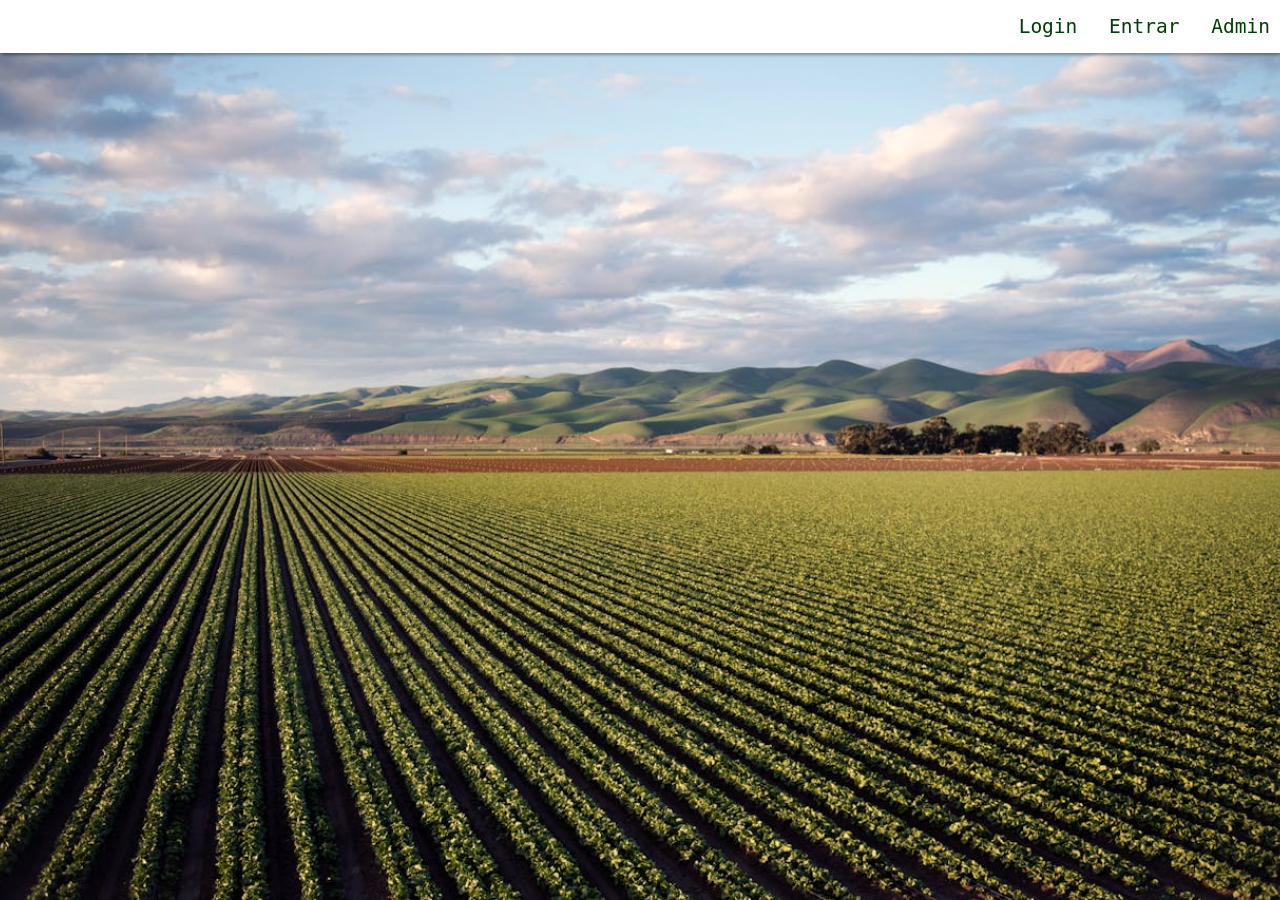
<file: index.html>
<!DOCTYPE html>
<html lang="pt-BR">
<head>
    <meta charset="UTF-8">
    <meta name="viewport" content="width=device-width, initial-scale=1.0">
    <title>Document</title>
    <link rel="stylesheet" href="estilo/login_cliente.css">

</head>
<body>
    <header>
        <nav>
            <a href="login_cliente.html">Login</a>
            <a href="entrar_cliente.html">Entrar</a>
            <a href="login_admin.html">Admin</a>
        </nav>
    </header>
</body>
</html>
</file>
<file: estilo/login_cliente.css>
@charset "UTF-8";

* {
    margin: 0;
    padding: 0;
    box-sizing: border-box;
}

:root {
    --cor1: #FFFFFF;
    --cor2: #eeecec;
    --cor3: #009F04;
    --cor4: #003E04;
    --font1: serif;
    --font2: monospace;
}

body, html {
    background: url('../imagens/pexels-timmossholder-974314.jpg') no-repeat center fixed;
    background-size: cover;
    height: 100vh;
    width: 100vw;
}

header {
    display: flex;
    justify-content: flex-end;
    flex-wrap: wrap-reverse;
    background-color: var(--cor1);
    font-family: var(--font2);
    font-size: 1.5em;
    padding: 15px 0;
    box-shadow: 2px 2px 3px rgba(0, 0, 0, 0.363);
}

header img {
    position: absolute;
    top: 16px;
    left: 0;
}

nav {
    flex: auto 0 0;
}

nav a {
    color: var(--cor4);
    text-decoration: none;
    padding: 10px;
}

nav a:hover {
    color: var(--cor3);
}

main {
    position: relative;
    display: flex;
    justify-content: center;
    align-items: center;
    height: 89vh;
}

form {
    text-align: center;
    background-color: var(--cor1);
    box-shadow: 2px 2px 3px rgba(0, 0, 0, 0.5);
    color: var(--cor4);
    padding: 20px;
    border-radius: 10px;
}

form h1 {
    text-align: center;
    margin-bottom: 10px;
    font-family: var(--font2);
    font-size: 2.5em;
}

.texto {
    width: 65vw;
    margin: 8px;
    padding: 10px;
    border-radius: 4px;
    border: none;
    border-bottom: 1px solid var(--cor4);
    background-color: var(--cor2);
}

#botao {
    width: 70vw;
    margin: 15px;
    padding: 15px;
    border-radius: 18px;
    border: none;
    background-color: var(--cor3);
    color: black;
}

#botao:hover {
    background-color: var(--cor4);
    color: var(--cor3);
    cursor: pointer;
}

form a {
    width: 70vw;
    font-size: 1.3em;
    color: var(--cor4);
    text-decoration: none;
    float: left;
    margin: 5px 20px auto 20px;
}

form a:hover {
    color: var(--cor3);
}


@media screen and (min-width: 1024px) {
    form {
        width: 67vw;
    }

    form a {
        font-size: 1.1em;
        text-align: left;
    }

    .texto {
        width: 57vw;
    }

    #botao {
        width: 20vw;
        padding: 10px;
        margin-right: 5%;
        border-radius: 5px;
        float: right;
    }

}
</file>
